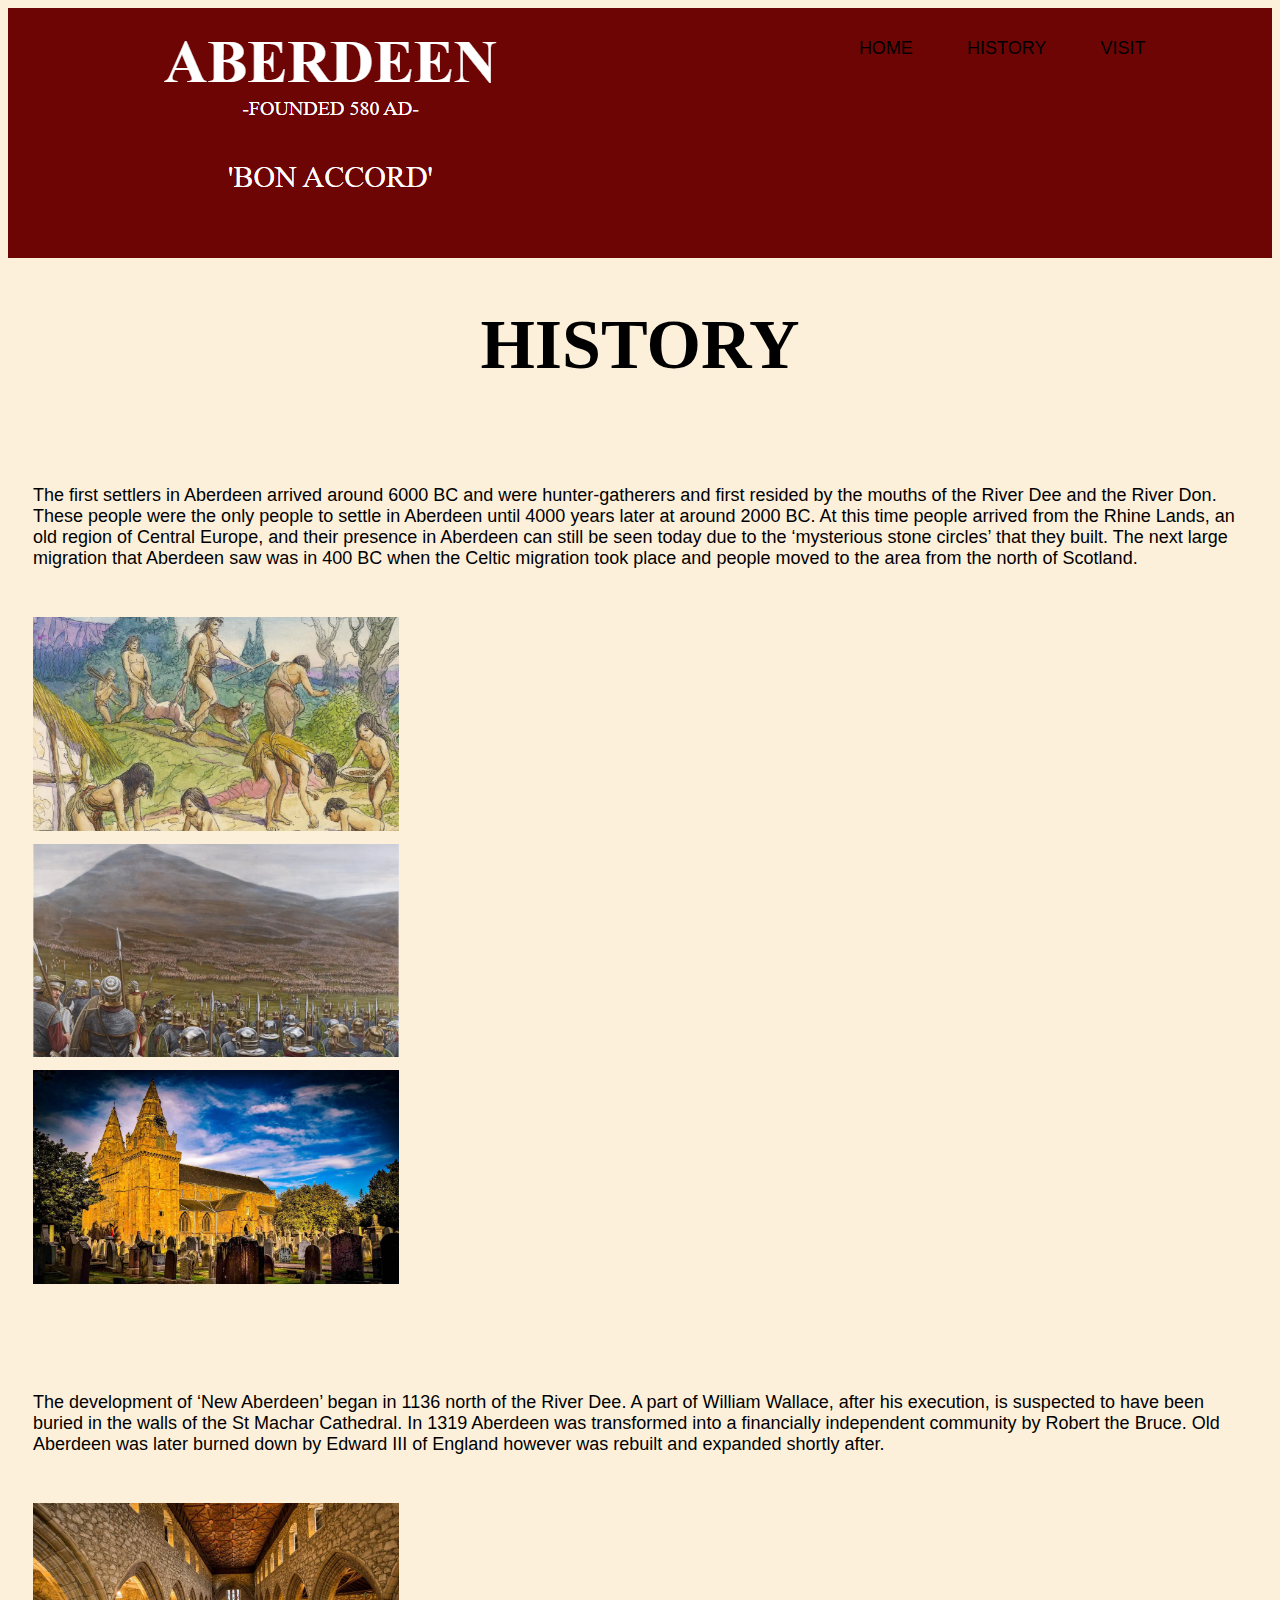
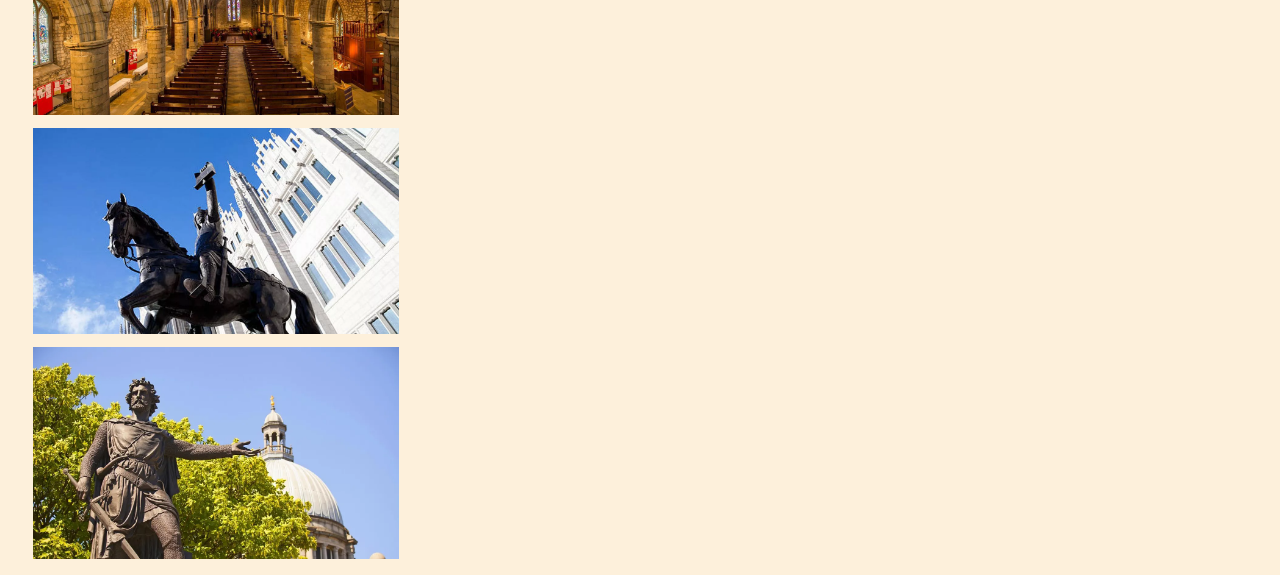
<file: Root/History Page/history.html>
<!DOCTYPE html>
<html>

<head>
    <link href="https://cdn.jsdelivr.net/npm/bootstrap@5.0.2/dist/css/bootstrap.min.css" rel="stylesheet"
        integrity="sha384-EVSTQN3/azprG1Anm3QDgpJLIm9Nao0Yz1ztcQTwFspd3yD65VohhpuuCOmLASjC" crossorigin="anonymous">
    <script defer src="https://cdn.jsdelivr.net/npm/@popperjs/core@2.11.8/dist/umd/popper.min.js"
        integrity="sha384-I7E8VVD/ismYTF4hNIPjVp/Zjvgyol6VFvRkX/vR+Vc4jQkC+hVqc2pM8ODewa9r" crossorigin="anonymous">
    </script>
    <script defer src="https://cdn.jsdelivr.net/npm/bootstrap@5.3.3/dist/js/bootstrap.min.js"
        integrity="sha384-0pUGZvbkm6XF6gxjEnlmuGrJXVbNuzT9qBBavbLwCsOGabYfZo0T0to5eqruptLy" crossorigin="anonymous">
    </script>
    <link rel="stylesheet" href="history-style.css">
</head>

<body>

    <header>
        <div class="container">

            <img src="../Home Page/Logo.PNG" atl="logo" class="logo">

            <nav>
                <ul>
                    <li><a href="../Home Page/home.html">Home</a></li>
                    <li><a href="#">History</a></li>
                    <li><a href="..\Visit Page\visit.html">Visit</a></li>
                </ul>
            </nav>
        </div>
    </header>

    <h1 id="what-page">HISTORY</h1>


    <p id="history-p1">
        The first settlers in Aberdeen arrived around 6000 BC and were hunter-gatherers and first resided by the mouths of the River Dee and the River Don. These people were the only people to settle in Aberdeen until 4000 years later at around 2000 BC. At this time people arrived from the Rhine Lands, an old region of Central Europe, and their presence in Aberdeen can still be seen today due to the ‘mysterious stone circles’ that they built. The next large migration that Aberdeen saw was in 400 BC when the Celtic migration took place and people moved to the area from the north of Scotland. 
    </p>
    

    <div class="row">
         <div class="column"> 
        <img class="row1" src="History IMG/history1.png" width="100%">
        </div>
        <div class="column"> 
        <img class="row1" src="History IMG/history2.png" width="100%">
        </div>
        <div class="column"> 
        <img class="row1" src="History IMG/history3.png" width="100%">
        </div>

    </div>


        <p id="history-p2">
            The development of ‘New Aberdeen’ began in 1136 north of the River Dee. A part of William Wallace, after his execution, is suspected to have been buried in the walls of the St Machar Cathedral. In 1319 Aberdeen was transformed into a financially independent community by Robert the Bruce. Old Aberdeen was later burned down by Edward III of England however was rebuilt and expanded shortly after.  
        </p>
    

    <div class="row">
         <div class="column"> 
        <img class="row1" src="History IMG/history4.png" width="100%">
        </div>
        <div class="column"> 
        <img class="row1" src="History IMG/history5.png" width="100%">
        </div>
        <div class="column"> 
        <img class="row1" src="History IMG/history6.png" width="100%">
        </div>

     </div>
 






    


























</body>
</file>
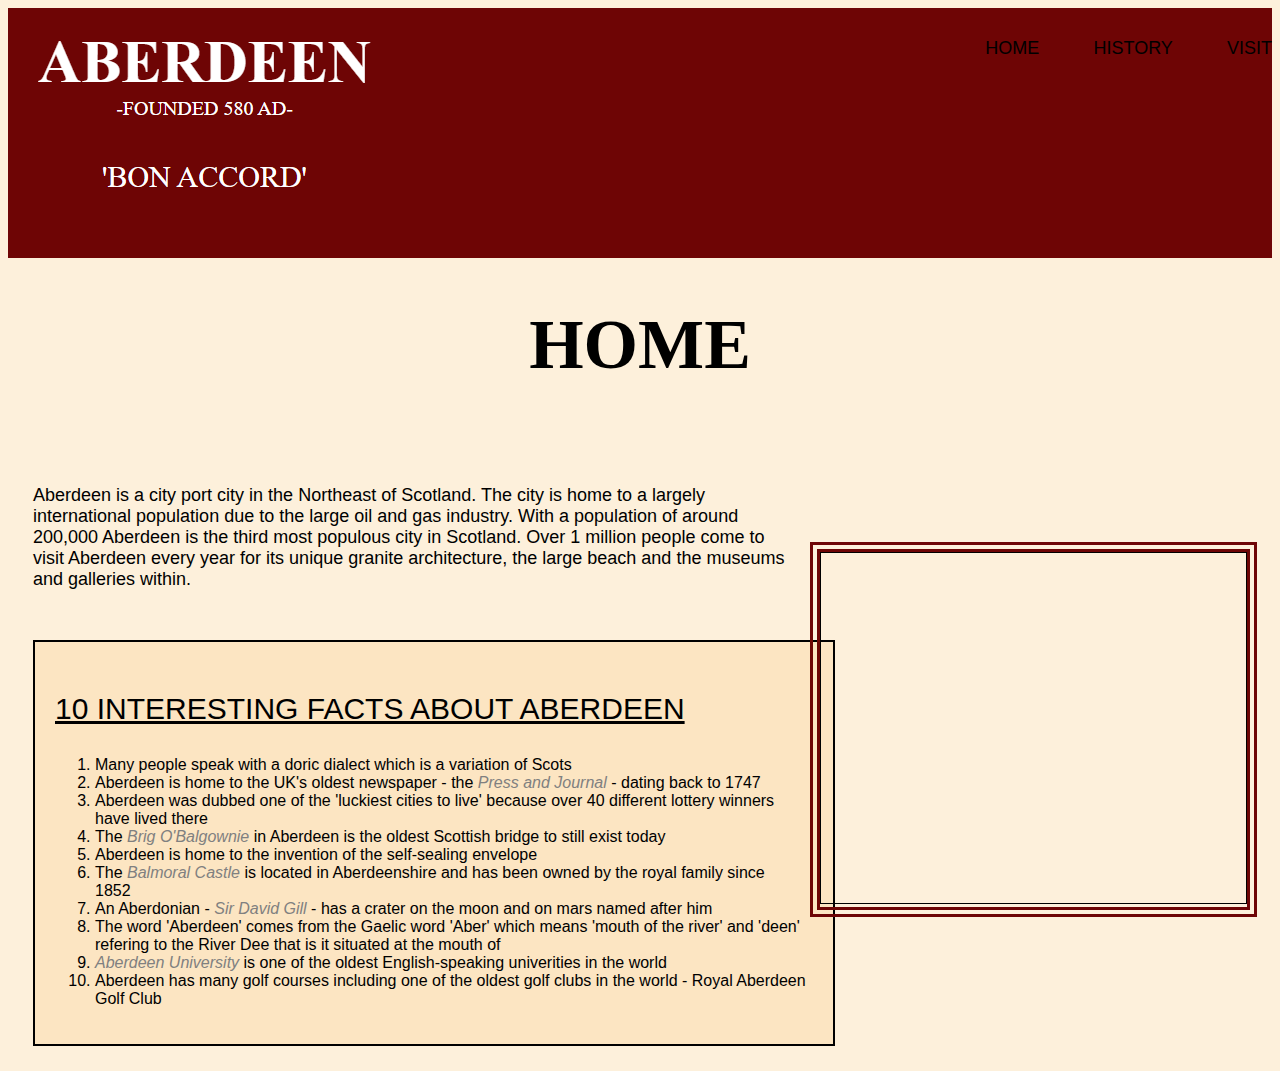
<file: Root/Home Page/home.html>
<!DOCTYPE html>
<html>

<head>
    <link href="https://cdn.jsdelivr.net/npm/bootstrap@5.0.2/dist/css/bootstrap.min.css" rel="stylesheet"
        integrity="sha384-EVSTQN3/azprG1Anm3QDgpJLIm9Nao0Yz1ztcQTwFspd3yD65VohhpuuCOmLASjC" crossorigin="anonymous">
    <script defer src="https://cdn.jsdelivr.net/npm/@popperjs/core@2.11.8/dist/umd/popper.min.js"
        integrity="sha384-I7E8VVD/ismYTF4hNIPjVp/Zjvgyol6VFvRkX/vR+Vc4jQkC+hVqc2pM8ODewa9r" crossorigin="anonymous">
    </script>
    <script defer src="https://cdn.jsdelivr.net/npm/bootstrap@5.3.3/dist/js/bootstrap.min.js"
        integrity="sha384-0pUGZvbkm6XF6gxjEnlmuGrJXVbNuzT9qBBavbLwCsOGabYfZo0T0to5eqruptLy" crossorigin="anonymous">
    </script>
    <link rel="stylesheet" href="home-style.css">
</head>

<body>

    <header>
        <div class="container">

            <img src="../Home Page/Logo.PNG" atl="logo" class="logo">

            <nav>
                <ul class="nav-li">
                    <li><a href="#">Home</a></li>
                    <li><a href="..\History Page\history.html">History</a></li>
                    <li><a href="..\Visit Page\visit.html">Visit</a></li>
                </ul>
            </nav>

        </div>
    </header>




    <h1 id="what-page">HOME</h1>


    <div class="map">

        <iframe width="425" height="350"
            src="https://www.openstreetmap.org/export/embed.html?bbox=-2.5711441040039067%2C57.058843298310244%2C-2.0118713378906254%2C57.252494906506136&amp;layer=mapnik"
            style="border: 1px solid black"></iframe><br />

    </div>


    <p class="homepara1"> Aberdeen is a city port city in the Northeast of Scotland. The city is home to a largely international population due to the large oil and gas industry. With a population of around 200,000 Aberdeen is the third most populous city in Scotland. Over 1 million people come to visit Aberdeen every year for its unique granite architecture, the large beach and the museums and galleries within.      
    </p>


    <div id="facts">
        <p id="facts-title">10 INTERESTING FACTS ABOUT ABERDEEN</p>
    
        <ol id="facts-list">
        <li>Many people speak with a doric dialect which is a variation of Scots</li>
        <li>Aberdeen is home to the UK's oldest newspaper - the <a class="hl" href="https://www.pressandjournal.co.uk">Press and Journal</a> - dating back to 1747</li>
        <li>Aberdeen was dubbed one of the 'luckiest cities to live' because over 40 different lottery winners have lived there</li>
        <li>The <a class="hl" href="https://en.wikipedia.org/wiki/Brig_o%27_Balgownie">Brig O'Balgownie</a> in Aberdeen is the oldest Scottish bridge to still exist today</li>
        <li>Aberdeen is home to the invention of the self-sealing envelope</li>
        <li>The <a class="hl" href="https://www.balmoralcastle.com">Balmoral Castle</a> is located in Aberdeenshire and has been owned by the royal family since 1852</li>
        <li>An Aberdonian - <a class="hl" href="https://en.wikipedia.org/wiki/David_Gill_(astronomer)">Sir David Gill</a> - has a crater on the moon and on mars named after him</li>
        <li>The word 'Aberdeen' comes from the Gaelic word 'Aber' which means 'mouth of the river' and 'deen' refering to the River Dee that is it situated at the mouth of</li>
        <li><a class="hl" href="https://www.abdn.ac.uk">Aberdeen University</a> is one of the oldest English-speaking univerities in the world</li>
        <li>Aberdeen has many golf courses including one of the oldest golf clubs in the world - Royal Aberdeen Golf Club</li>
        </ol>
    </div>
        

</body>
</file>
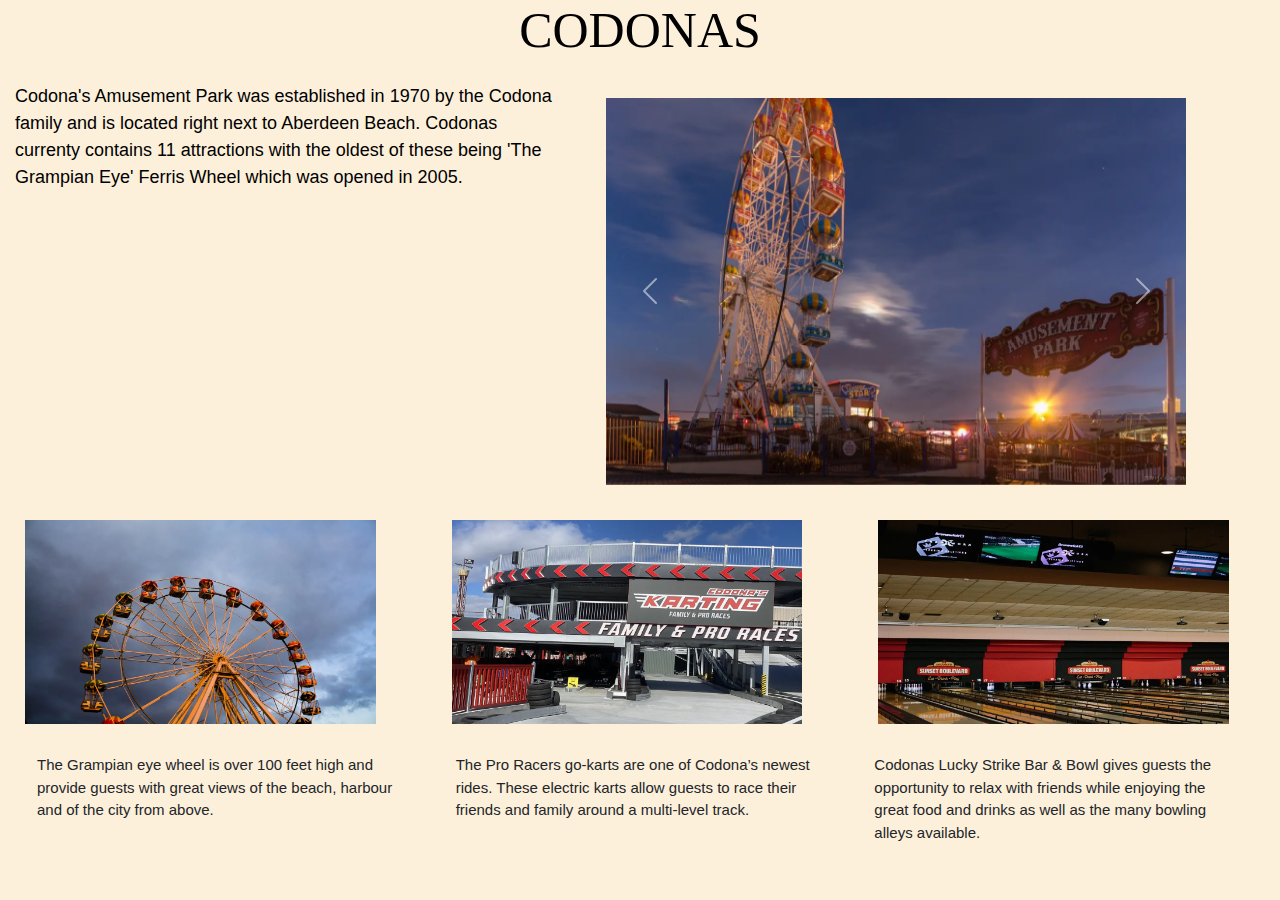
<file: Root/Visit Page/codonas.html>
<!DOCTYPE html>
<html lang="en">
    <head>
        <meta charset="UTF-8">
        <meta name="viewport" content="width=device-width, initial-scale=1.0">
        <title>Document</title>
        <link href="https://cdn.jsdelivr.net/npm/bootstrap@5.3.3/dist/css/bootstrap.min.css" rel="stylesheet" integrity="sha384-QWTKZyjpPEjISv5WaRU9OFeRpok6YctnYmDr5pNlyT2bRjXh0JMhjY6hW+ALEwIH" crossorigin="anonymous">
        <script src="https://cdn.jsdelivr.net/npm/bootstrap@5.3.3/dist/js/bootstrap.bundle.min.js" integrity="sha384-YvpcrYf0tY3lHB60NNkmXc5s9fDVZLESaAA55NDzOxhy9GkcIdslK1eN7N6jIeHz" crossorigin="anonymous"></script>
        <link rel="stylesheet" href="visit-style.css">
    </head>
<body>

    <h3 class="sub-heading">CODONAS</h3>
    <p class="info">Codona's Amusement Park was established in 1970 by the Codona family and is located right next to Aberdeen
        Beach. Codonas currenty contains 11 attractions with the oldest of these being 'The Grampian Eye' Ferris Wheel
        which was opened in 2005.</p>


        <div class="car-container">
            <div id="carouselExampleAutoplaying" class="carousel slide" data-bs-ride="carousel">
                <div class="carousel-inner">
                <div class="carousel-item active">
                    <img src="codonas1.png" class="d-block w-100" alt="...">
                </div>
                <div class="carousel-item">
                    <img src="codonas2.png" class="d-block w-100" alt="...">
                </div>
                <div class="carousel-item">
                    <img src="codonas3.png" class="d-block w-100" alt="...">
                </div>
                </div>
                <button class="carousel-control-prev" type="button" data-bs-target="#carouselExampleAutoplaying" data-bs-slide="prev">
                <span class="carousel-control-prev-icon" aria-hidden="true"></span>
                <span class="visually-hidden">Previous</span>
                </button>
                <button class="carousel-control-next" type="button" data-bs-target="#carouselExampleAutoplaying" data-bs-slide="next">
                <span class="carousel-control-next-icon" aria-hidden="true"></span>
                <span class="visually-hidden">Next</span>
                </button>
            </div>
        </div>


        <div class="row-">
            <div class="column-"> 
           <img class="row1-" src="wheel.png" width="95%">
           </div>
           <div class="column-"> 
           <img class="row1-" src="karts.png" width="95%">
           </div>
           <div class="column-"> 
           <img class="row1-" src="bowling.png" width="95%">
           </div>
   
        </div>


        <div class="container">
            <div class="ride-info1"> 
                The Grampian eye wheel is over 100 feet high and provide guests with great views of the beach, harbour and of the city from above. 
            </div> 
            <div class="ride-info2">
                The Pro Racers go-karts are one of Codona’s newest rides. These electric karts allow guests to race their friends and family around a multi-level track. 
            </div> 
                
            <div class="ride-info3">
                Codonas Lucky Strike Bar & Bowl gives guests the opportunity to relax with friends while enjoying the great food and drinks as well as the many bowling alleys available.  
            </div> 
        </div>












    
</body>
</html>
</file>
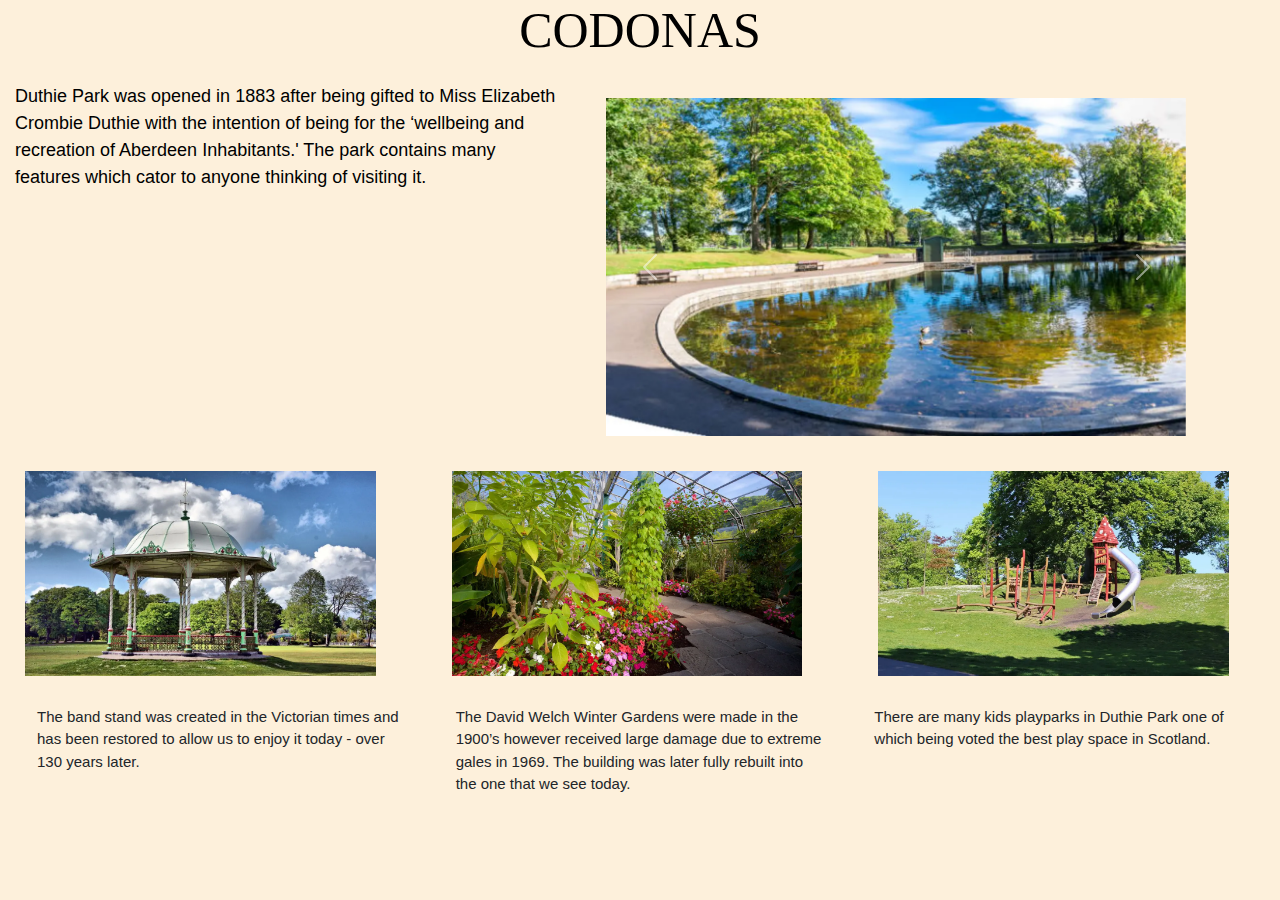
<file: Root/Visit Page/park.html>
<!DOCTYPE html>
<html lang="en">
    <head>
        <meta charset="UTF-8">
        <meta name="viewport" content="width=device-width, initial-scale=1.0">
        <title>Document</title>
        <link href="https://cdn.jsdelivr.net/npm/bootstrap@5.3.3/dist/css/bootstrap.min.css" rel="stylesheet" integrity="sha384-QWTKZyjpPEjISv5WaRU9OFeRpok6YctnYmDr5pNlyT2bRjXh0JMhjY6hW+ALEwIH" crossorigin="anonymous">
        <script src="https://cdn.jsdelivr.net/npm/bootstrap@5.3.3/dist/js/bootstrap.bundle.min.js" integrity="sha384-YvpcrYf0tY3lHB60NNkmXc5s9fDVZLESaAA55NDzOxhy9GkcIdslK1eN7N6jIeHz" crossorigin="anonymous"></script>
        <link rel="stylesheet" href="visit-style.css">
    </head>
<body>

    <h3 class="sub-heading">CODONAS</h3>
    <p class="info">Duthie Park was opened in 1883 after being gifted to Miss Elizabeth Crombie Duthie with the intention of being for the ‘wellbeing and recreation of Aberdeen Inhabitants.' The park contains many features which cator to anyone thinking of visiting it.</p>


        <div class="car-container">
            <div id="carouselExampleAutoplaying" class="carousel slide" data-bs-ride="carousel">
                <div class="carousel-inner">
                    <div class="carousel-item active">
                        <img src="park4.png" class="d-block w-100" alt="...">
                    </div>
                    <div class="carousel-item">
                        <img src="park5.png" class="d-block w-100" alt="...">
                    </div>
                    <div class="carousel-item">
                        <img src="park6.png" class="d-block w-100" alt="...">
                    </div> 
                </div>
                <button class="carousel-control-prev" type="button" data-bs-target="#carouselExampleAutoplaying" data-bs-slide="prev">
                <span class="carousel-control-prev-icon" aria-hidden="true"></span>
                <span class="visually-hidden">Previous</span>
                </button>
                <button class="carousel-control-next" type="button" data-bs-target="#carouselExampleAutoplaying" data-bs-slide="next">
                <span class="carousel-control-next-icon" aria-hidden="true"></span>
                <span class="visually-hidden">Next</span>
                </button>
            </div>
        </div>


        <div class="row-">
            <div class="column-"> 
           <img class="row1-" src="park1.png" width="95%">
           </div>
           <div class="column-"> 
           <img class="row1-" src="park2.png" width="95%">
           </div>
           <div class="column-"> 
           <img class="row1-" src="park3.png" width="95%">
           </div>
   
        </div>


        <div class="container">
            <div class="ride-info1"> 
                The band stand was created in the Victorian times and has been restored to allow us to enjoy it today - over 130 years later.  
            </div> 
            <div class="ride-info2">
                The David Welch Winter Gardens were made in the 1900’s however received large damage due to extreme gales in 1969. The building was later fully rebuilt into the one that we see today.  
            </div> 
                
            <div class="ride-info3">
                There are many kids playparks in Duthie Park one of which being voted the best play space in Scotland.  
            </div> 
        </div>












    
</body>
</html>
</file>
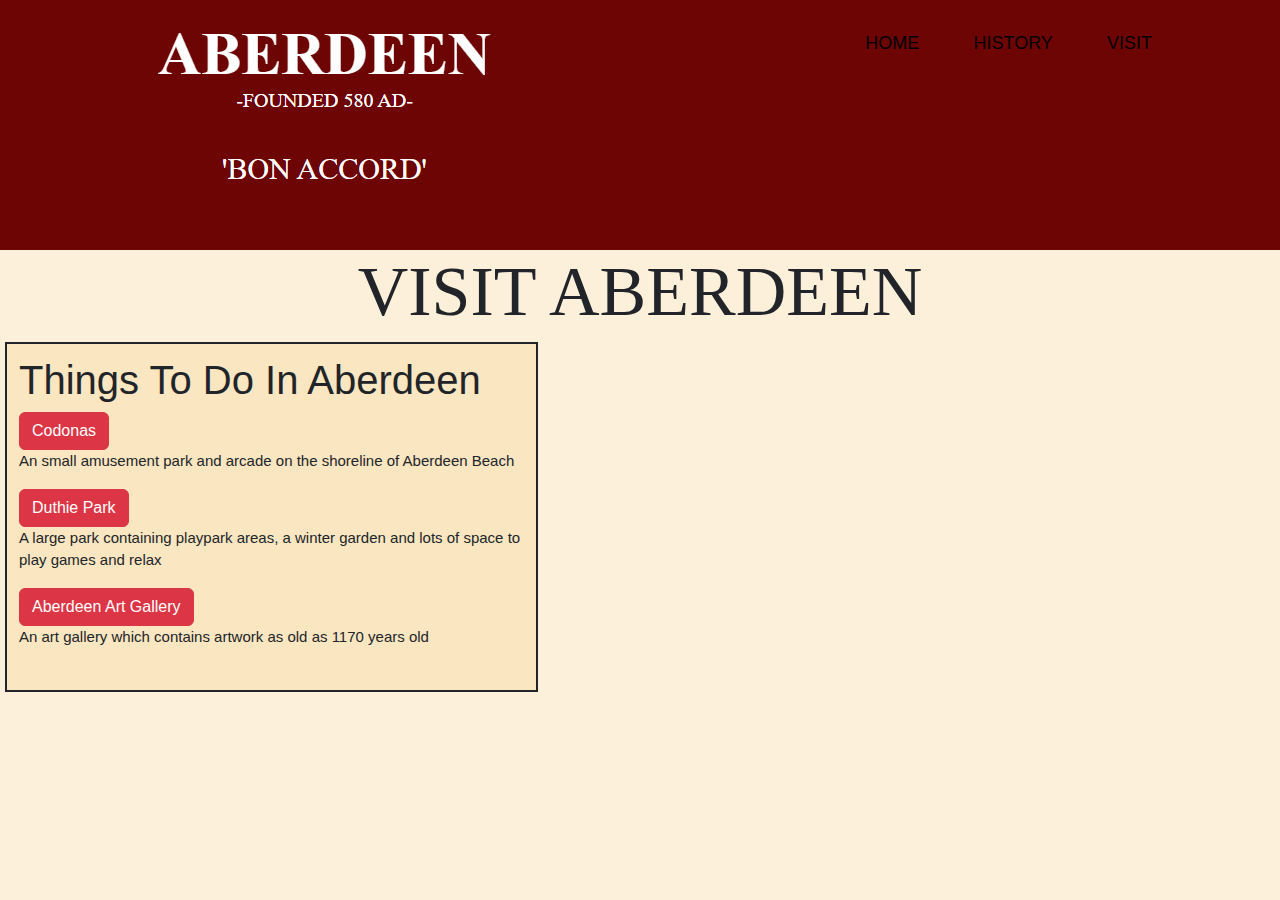
<file: Root/Visit Page/visit.html>
<!DOCTYPE html>
<html lang="en">
<head>
    <meta charset="UTF-8">
    <meta name="viewport" content="width=device-width, initial-scale=1.0">
    <title>Document</title>
    <link href="https://cdn.jsdelivr.net/npm/bootstrap@5.3.3/dist/css/bootstrap.min.css" rel="stylesheet" integrity="sha384-QWTKZyjpPEjISv5WaRU9OFeRpok6YctnYmDr5pNlyT2bRjXh0JMhjY6hW+ALEwIH" crossorigin="anonymous">
    <script src="https://cdn.jsdelivr.net/npm/bootstrap@5.3.3/dist/js/bootstrap.bundle.min.js" integrity="sha384-YvpcrYf0tY3lHB60NNkmXc5s9fDVZLESaAA55NDzOxhy9GkcIdslK1eN7N6jIeHz" crossorigin="anonymous"></script>
    <link rel="stylesheet" href="visit-style.css">
</head>

<body>
    
    <header>
        <div class="header-container">
      
          <img src="../Home Page/Logo.PNG" atl="logo" class="logo">
    
          <nav>
            <ul>
              <li><a href="../Home Page/home.html">Home</a></li>
              <li><a href="..\History Page\history.html">History</a></li>
              <li><a href="#">Visit</a></li>
            </ul>
          </nav>
    
        </div>
    </header>

    <h1 id="what-page">VISIT ABERDEEN</h1>

    <div class="both-rows">
        <div class="column left-side" style="background-color: rgba(250, 207, 143, 0.319);">
            <h1>Things To Do In Aberdeen</h1>
          
              <button id="showDiv1" type="button" class="btn btn-danger">Codonas</button>
              <p>An small amusement park and arcade on the shoreline of Aberdeen Beach</p>
              <button id="showDiv2" type="button" class="btn btn-danger">Duthie Park</button>
              <p>A large park containing playpark areas, a winter garden and lots of space to play games and relax</p>
              <button id="showDiv3" type="button" class="btn btn-danger">Aberdeen Art Gallery</button>
              <p>An art gallery which contains artwork as old as 1170 years old</p>
        </div>

    

        <div class="column right-side">
            

            <div id="div1" class="hidden">

              <h3 class="sub-heading">CODONAS</h3>
                <p class="info">Codona's Amusement Park was established in 1970 by the Codona family and is located right next to Aberdeen
                Beach. Codonas currenty contains 11 attractions with the oldest of these being 'The Grampian Eye' Ferris Wheel
                which was opened in 2005.</p>


                <div class="car-container">
                    <div id="carouselExampleAutoplaying" class="carousel slide" data-bs-ride="carousel">
                        <div class="carousel-inner">
                        <div class="carousel-item active">
                            <img src="./Visit IMG/codonas1.png" class="d-block w-100" alt="...">
                        </div>
                        <div class="carousel-item">
                            <img src="./Visit IMG/codonas2.png" class="d-block w-100" alt="...">
                        </div>
                        <div class="carousel-item">
                            <img src="./Visit IMG/codonas3.png" class="d-block w-100" alt="...">
                        </div>
                        </div>
                        <button class="carousel-control-prev" type="button" data-bs-target="#carouselExampleAutoplaying" data-bs-slide="prev">
                        <span class="carousel-control-prev-icon" aria-hidden="true"></span>
                        <span class="visually-hidden">Previous</span>
                        </button>
                        <button class="carousel-control-next" type="button" data-bs-target="#carouselExampleAutoplaying" data-bs-slide="next">
                        <span class="carousel-control-next-icon" aria-hidden="true"></span>
                        <span class="visually-hidden">Next</span>
                        </button>
                    </div>
                </div>


                <div class="row-">
                        <div class="column-"> 
                    <img class="row1-" src="./Visit IMG/wheel.png" width="95%">
                    </div>
                    <div class="column-"> 
                    <img class="row1-" src="./Visit IMG/karts.png" width="95%">
                    </div>
                    <div class="column-"> 
                    <img class="row1-" src="./Visit IMG/bowling.png" width="95%">
                    </div>
        
                </div>


                <div class="container">
                    <div class="ride-info1"> 
                        The Grampian eye wheel is over 100 feet high and provide guests with great views of the beach, harbour and of the city from above. 
                    </div> 
                    <div class="ride-info2">
                        The Pro Racers go-karts are one of Codona’s newest rides. These electric karts allow guests to race their friends and family around a multi-level track. 
                    </div> 
                        
                    <div class="ride-info3">
                        Codonas Lucky Strike Bar & Bowl gives guests the opportunity to relax with friends while enjoying the great food and drinks as well as the many bowling alleys available.  
                    </div> 
                </div>
            </div>
       

          
                  
            <div id="div2" class="hidden">
                
                <h3 class="sub-heading">DUITHIE PARK</h3>
                <p class="info">Duthie Park was opened in 1883 after being gifted to Miss Elizabeth Crombie Duthie with the intention of being for the ‘wellbeing and recreation of Aberdeen Inhabitants.' The park contains many features which cator to anyone thinking of visiting it.</p>
            
            
                    <div class="car-container">
                        <div id="carouselExampleAutoplaying" class="carousel slide" data-bs-ride="carousel">
                            <div class="carousel-inner">
                                <div class="carousel-item active">
                                    <img src="./Visit IMG/park4.png" class="d-block w-100" alt="...">
                                </div>
                                <div class="carousel-item">
                                    <img src="./Visit IMG/park5.png" class="d-block w-100" alt="...">
                                </div>
                                <div class="carousel-item">
                                    <img src="./Visit IMG/park6.png" class="d-block w-100" alt="...">
                                </div> 
                            </div>
                            <button class="carousel-control-prev" type="button" data-bs-target="#carouselExampleAutoplaying" data-bs-slide="prev">
                            <span class="carousel-control-prev-icon" aria-hidden="true"></span>
                            <span class="visually-hidden">Previous</span>
                            </button>
                            <button class="carousel-control-next" type="button" data-bs-target="#carouselExampleAutoplaying" data-bs-slide="next">
                            <span class="carousel-control-next-icon" aria-hidden="true"></span>
                            <span class="visually-hidden">Next</span>
                            </button>
                        </div>
                    </div>
            
            
                    <div class="row-">
                        <div class="column-"> 
                       <img class="row1-" src="./Visit IMG/park1.png" width="95%">
                       </div>
                       <div class="column-"> 
                       <img class="row1-" src="./Visit IMG/park2.png" width="95%">
                       </div>
                       <div class="column-"> 
                       <img class="row1-" src="./Visit IMG/park3.png" width="95%">
                       </div>
               
                    </div>
            
            
                    <div class="container">
                        <div class="ride-info1"> 
                            The band stand was created in the Victorian times and has been restored to allow us to enjoy it today - over 130 years later.  
                        </div> 
                        <div class="ride-info2">
                            The David Welch Winter Gardens were made in the 1900’s however received large damage due to extreme gales in 1969. The building was later fully rebuilt into the one that we see today.  
                        </div> 
                            
                        <div class="ride-info3">
                            There are many kids playparks in Duthie Park one of which being voted the best play space in Scotland.  
                        </div> 
                    </div>





            </div>

            <div id="div3" class="hidden">
                
                <h3 class="sub-heading">ABERDEEN ART GALLERY</h3>
                <p class="info">Aberdeen Art Gallery has a large collection of art from over 700 years of history. The gallery started over 130 years ago and has received numerous extensions since. Entry to the gallery is free for all guests and is located on Schoolhill – just north of Union Street.  </p>
            
            
                    <div class="car-container">
                        <div id="carouselExampleAutoplaying" class="carousel slide" data-bs-ride="carousel">
                            <div class="carousel-inner">
                            <div class="carousel-item active">
                                <img src="./Visit IMG/art1.png" class="d-block w-100" alt="...">
                            </div>
                            <div class="carousel-item">
                                <img src="./Visit IMG/art2.png" class="d-block w-100" alt="...">
                            </div>
                            <div class="carousel-item">
                                <img src="./Visit IMG/art3.png" class="d-block w-100" alt="...">
                            </div>
                            </div>
                            <button class="carousel-control-prev" type="button" data-bs-target="#carouselExampleAutoplaying" data-bs-slide="prev">
                            <span class="carousel-control-prev-icon" aria-hidden="true"></span>
                            <span class="visually-hidden">Previous</span>
                            </button>
                            <button class="carousel-control-next" type="button" data-bs-target="#carouselExampleAutoplaying" data-bs-slide="next">
                            <span class="carousel-control-next-icon" aria-hidden="true"></span>
                            <span class="visually-hidden">Next</span>
                            </button>
                        </div>
                    </div>
            
            
                    <div class="row-">
                        <div class="column-"> 
                       <img class="row1-" src="./Visit IMG/art4.png" width="95%">
                       </div>
                       <div class="column-"> 
                       <img class="row1-" src="./Visit IMG/art5.png" width="95%">
                       </div>
                       <div class="column-"> 
                       <img class="row1-" src="./Visit IMG/art6.png" width="95%">
                       </div>
               
                    </div>
            
            
                    <div class="container">
                        <div class="ride-info1"> 
                            The gallery offers guided tours to those wanting to learn even more about the artwork that is displayed.  
                        </div> 
                        <div class="ride-info2">
                            The Gallery features a large range of art styles, ranging from portraits to abstract sculptures, and is guaranteed to have a piece that everyone will enjoy.  
                        </div> 
                            
                        <div class="ride-info3">
                            The 28 pillars seen in the main room of the gallery are made of different polished stone types being worked in and around Aberdeen in 1905.  
                        </div> 
                    </div>   
            </div>
        </div>


    
    



    <script>
      document.getElementById("showDiv1").addEventListener("click", function () {
         document.getElementById("div1").style.display = "block";
         document.getElementById("div2").style.display = "none";
         document.getElementById("div3").style.display = "none";
       });
 
      document.getElementById("showDiv2").addEventListener("click", function () {
         document.getElementById("div1").style.display = "none";
         document.getElementById("div2").style.display = "block";
         document.getElementById("div3").style.display = "none";
      });
 
       document.getElementById("showDiv3").addEventListener("click", function () {
         document.getElementById("div1").style.display = "none";
         document.getElementById("div2").style.display = "none";
         document.getElementById("div3").style.display = "block";
       });
        </script>

</body>
</html>
</file>
<file: Root/History Page/history-style.css>
body {
    background-color: rgba(250, 207, 143, 0.319);
    font-size: 15px;
    font-family: 'Gill Sans', 'Gill Sans MT', Calibri, 'Trebuchet MS', sans-serif;
}

header {
    background: rgb(110, 5, 5);
}

.h1 {
    font-family: Georgia, 'Times New Roman', Times, serif;
}

nav {
    float: right
}

.container {
    background: rgb(110, 5, 5);
    width: 80%;
    margin: 0 auto;
}

.logo {
    float: left;
}

header::after {
    content: "";
    clear: both;
    display: table;
}

nav ul {
    margin: 0;
    padding: 0;
    list-style: none;
}

nav li {
    display: inline-block;
    margin-left: 50px;
    padding-top: 30px;

    position: relative;
}

nav ul>li>a {
    color: black;
    text-decoration: none;
    text-transform: uppercase;
    font-size: large;
}

nav ul>li>a:hover {
    color: rgb(168, 168, 168);
}

nav ul>li>a::before {
    content: '';
    display: block;
    height: 5px;
    background-color: black;

    position: absolute;
    top: 0;
    width: 0%;

    transition: all ease-in-out 250ms;
}


nav ul>li>a:hover::before {
    width: 100%
}

@media screen and (max-width: 768px) {
    nav li {
        margin-right: 5px !important;
    }
}

@media screen and (max-width: 480px) {
    nav li {
        margin-right: 3px !important;
    }
}

#what-page {
    text-align: center;
    font-family: Georgia, 'Times New Roman', Times, serif;
    font-size: 70px;
}

#history-p1 {
    padding: 25px;
    margin-top: 75px;
    font-size: large;
}

#history-p2 {
    padding: 25px;
    margin-top: 75px;
    font-size: large;
}

* {
    box-sizing: border-box;
    overflow-x: hidden;
}

.column {
   float: none;
    width: 33.33%;
    padding: 5px;
}

.row::after{
    content: "";
    display: table;
    clear: both;
}

.row1 { 
    margin-right: 25px;
    padding-right: 25px;
    padding-left: 20px;
}
</file>
<file: Root/Home Page/home-style.css>
body {
    background-color: rgba(250, 207, 143, 0.319);
    font-size: 15px;
    font-family: 'Gill Sans', 'Gill Sans MT', Calibri, 'Trebuchet MS', sans-serif;
}

#what-page {
    text-align: center;
    font-family: Georgia, 'Times New Roman', Times, serif;
    font-size: 70px;
}

header {
    background: rgb(110, 5, 5);
}

.h1 {
    font-family: Georgia, 'Times New Roman', Times, serif;
}

nav {
    float: right
}

.container1 {
    background: rgb(110, 5, 5);
    width: 80%;
    margin: 0 auto;
}

.logo {
    float: left;
}

header::after {
    content: "";
    clear: both;
    display: table;
}

nav ul {
    margin: 0;
    padding: 0;
    list-style: none;
}

nav li {
    display: inline-block;
    margin-left: 50px;
    padding-top: 30px;
    position: relative;
}

nav ul>li>a {
    color: black;
    text-decoration: none;
    text-transform: uppercase;
    font-size: large;
}

nav ul>li>a:hover {
    color: rgb(168, 168, 168);
}

nav ul>li>a::before {
    content: '';
    display: block;
    height: 5px;
    background-color: black;

    position: absolute;
    top: 0;
    width: 0%;

    transition: all ease-in-out 250ms;
}


nav ul>li>a:hover::before {
    width: 100%
}



@media screen and (max-width: 768px) {
    nav li {
        margin-right: 5px !important;
    }
}

@media screen and (max-width: 480px) {
    nav li {
        margin-right: 3px !important;
    }
}



.map {
    float: right;
    flex: auto;
    margin: 110px 15px 0 15px;
    scale: 100%;
    border: 10px;
    border-color: rgb(110, 5, 5);
    border-style: double;
}

.homepara1 {
    padding: 25px;
    margin-top: 75px;
    font-size: large;
}


#facts {
    color: black;
    font-size: 16px;
    padding: 20px;
    border: 2px;
    border-style: solid;
    width: 60%;
    margin: 25px;
    background-color: #FCE5C2;
}

#facts-title {
    font-size: 30px;
    text-decoration: underline;
}

.hl {
    color: grey;
    background-color: transparent;
    font-style: italic;
    text-decoration: none;
  }
</file>
<file: Root/Visit Page/visit-style.css>
body {
    background-color: rgba(250, 207, 143, 0.319);
    font-size: 15px;
    font-family: 'Gill Sans', 'Gill Sans MT', Calibri, 'Trebuchet MS', sans-serif;
}

header {
    background: rgb(110, 5, 5);
}

.h1 {
    font-family: Georgia, 'Times New Roman', Times, serif;
}

nav {
    float: right
}

.header-container {
    background: rgb(110, 5, 5);
    width: 80%;
    margin: 0 auto;
}


.logo {
    float: left;
}

header::after {
    content: "";
    clear: both;
    display: table;
}

nav ul {
    margin: 0;
    padding: 0;
    list-style: none;
}

nav li {
    display: inline-block;
    margin-left: 50px;
    padding-top: 30px;

    position: relative;
}

nav ul>li>a {
    color: black;
    text-decoration: none;
    text-transform: uppercase;
    font-size: large;
}

nav ul>li>a:hover {
    color: rgb(168, 168, 168);
}

nav ul>li>a::before {
    content: '';
    display: block;
    height: 5px;
    background-color: black;

    position: absolute;
    top: 0;
    width: 0%;

    transition: all ease-in-out 250ms;
}


nav ul>li>a:hover::before {
    width: 100%
}

.column {
    float: left;
    padding: 12px;
    min-height: 350px;
    box-sizing: border-box;
}

.left-side {
    width: 41.67%;
    box-sizing: border-box;
}


.right-side {
    width: 54.33%;
    box-sizing: border-box;
}

.both-rows:after {
    content: "";
    display: table;
    clear: both;
    box-sizing: border-box;
}

@media screen and (max-width: 800px) {
    .column {
        width: 100%;
    }
}

.hidden {
    display: none
}

.sub-heading {
    color: black;
    font-size: 50px;
    text-align: center;
    font-family: Georgia, 'Times New Roman', Times, serif;
}

#what-page {
    text-align: center;
    font-family: Georgia, 'Times New Roman', Times, serif;
    font-size: 70px;
}

.info {
    color: black;
    font-size: large;
    padding: 15px;
    max-width: 45%;
    float: left
}

.car-container {
    max-width: 50%;
    padding: 30px;
    float: left;
}


.column- {
    float: left;
     width: 33.33%;
     padding: 5px;
     box-sizing: border-box;
 }
 
 .row-::after{
     content: "";
     display: table;
     clear: both;
     box-sizing: border-box;
 }
 
 .row1- { 
     margin-right: 25px;
     padding-right: 25px;
     padding-left: 20px;
     box-sizing: border-box;
 }

.ride-info {
    max-width: 33%;
    float: left;
    padding: 25px;
    margin-left: 5px
}

@media screen and (max-width: 740px) {
    .column- {
        width: 100%;
    }
    .ride-info{
        width: 100%;
        float: none;
    }
}

.container{
    max-width: 100%
  }
  
  .ride-info1{
    width: 33%;
    height: 50px;
    display: table-cell;
    vertical-align: top;
    padding: 25px;
  }
  
  .ride-info2{
    width: 33%;
    height: 50px;
    display: table-cell;
    vertical-align: top;
    padding: 25px;
  }
  
  .ride-info3{
    width: 33%;
    height: 50px;
    display: table-cell;
    vertical-align: top;
    padding: 25px;
  }

.left-side{
    border: 2px;
    border-style: solid;
    margin-left: 5px;
}
</file>
